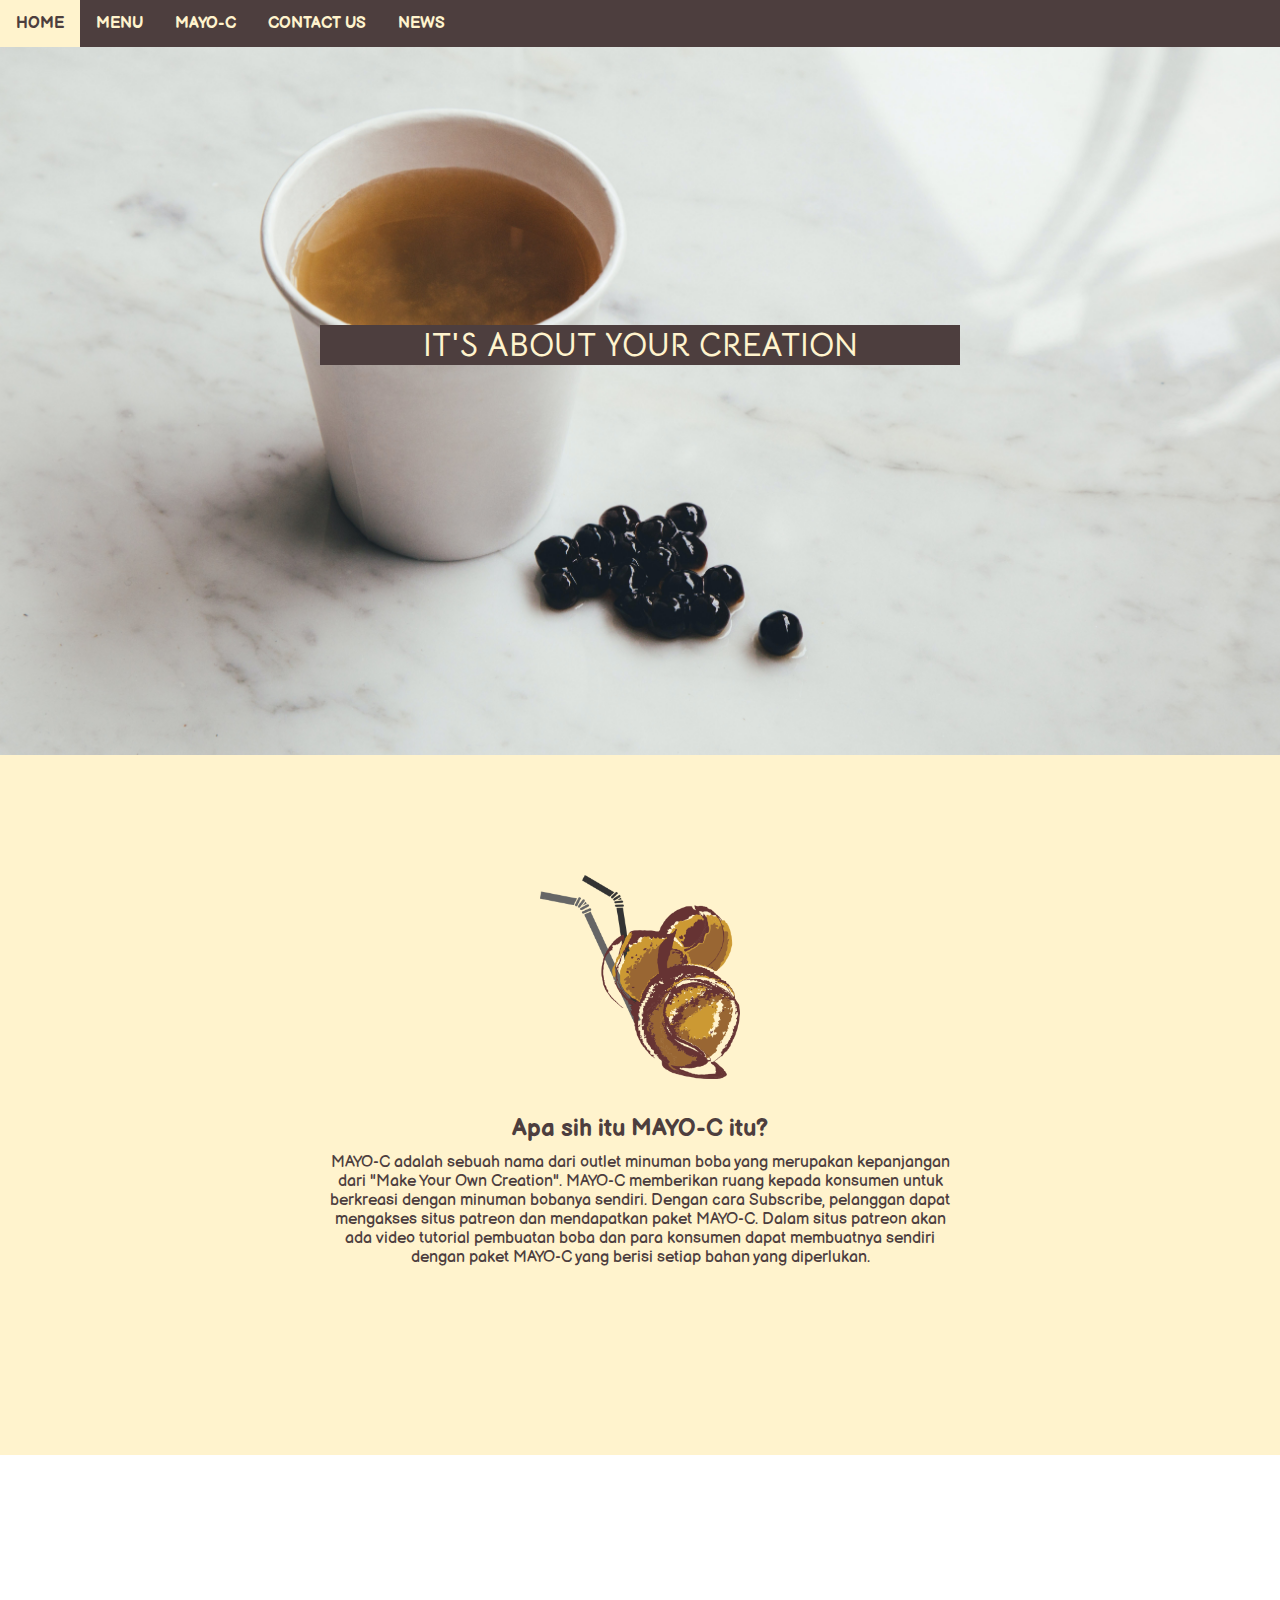
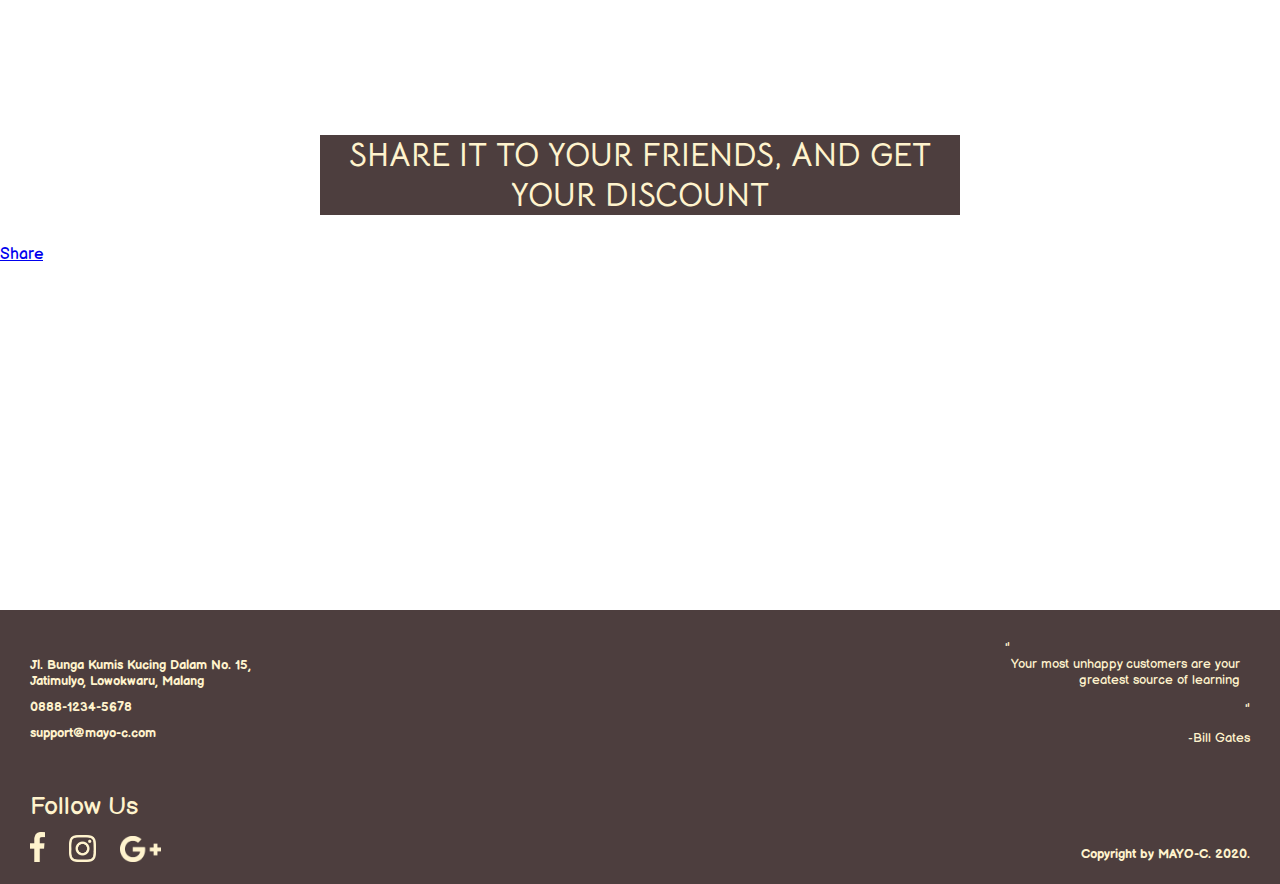
<file: index.html>
<!DOCTYPE html>
<html lang="en">

<head>
  <meta charset="UTF-8">
  <meta name="viewport" content="width=device-width, initial-scale=1" />
  <link rel="icon" href="favicon.ico">
  <link rel="stylesheet" href="./style/home.css">
  <link rel="stylesheet" href="https://cdnjs.cloudflare.com/ajax/libs/font-awesome/4.7.0/css/font-awesome.min.css">
  <title>Home</title>
</head>

<body>

  <div id="fb-root"></div>
  <script async defer crossorigin="anonymous" src="https://connect.facebook.net/en_US/sdk.js#xfbml=1&version=v7.0">
  </script>

  <header class="navigation" id="myTopnav">
    <a class="active" href="index.html">HOME</a>
    <a href="menu.html">MENU</a>
    <a href="mayo-c.html">MAYO-C</a>
    <a href="contact_us.html">CONTACT US</a>
    <a href="news.html">NEWS</a>
    <a class="icon">
      <i class="fa fa-bars"></i>
    </a>
  </header>

  <div class="top-container">
    <h1>
      IT'S ABOUT YOUR CREATION
    </h1>
  </div>

  <div class="mid-container">
    <img src="logo2.png" alt="logo">
    <h2>Apa sih itu MAYO-C itu?</h2>
    <p>
      MAYO-C adalah sebuah nama dari outlet minuman boba yang merupakan kepanjangan dari "Make Your Own Creation".
      MAYO-C memberikan ruang kepada konsumen untuk berkreasi dengan minuman bobanya sendiri.
      Dengan cara Subscribe, pelanggan dapat mengakses situs patreon dan mendapatkan paket MAYO-C.
      Dalam situs patreon akan ada video tutorial pembuatan boba dan para konsumen dapat membuatnya sendiri dengan paket
      MAYO-C yang berisi setiap bahan yang diperlukan.
    </p>
  </div>

  <div class="bottom-container">

    <div class="bottom-title">  
      <h1>
        SHARE IT TO YOUR FRIENDS, AND GET YOUR DISCOUNT
      </h1>
    </div>

    <div class="fb-share-button" data-href="https://arisyuhada.github.io/ProjectAkhirIMK/index.html"
      data-layout="button" data-size="large"><a target="_blank"
        href="https://www.facebook.com/sharer/sharer.php?u=https%3A%2F%2Farisyuhada.github.io%2FProjectAkhirIMK%2Findex.html&amp;src=sdkpreparse"
        class="fb-xfbml-parse-ignore">Share</a></div>

  </div>

  <footer class="information-container">
    <div class="left-col">

      <div class="details">
        <h5 id="alamat">Jl. Bunga Kumis Kucing Dalam No. 15, Jatimulyo, Lowokwaru, Malang</h5>
        <h5 id="telp">0888-1234-5678</h5>
        <h5 id="email">support@mayo-c.com</h5>
      </div>

      <div class="socmed">
        <div id="follow">Follow Us</div>
        <a href="#facebook"><img id="facebook-img" src="Facebook.png" alt="Facebook"></a>
        <a href="#instagram"><img id="instagram-img" src="Instagram.png" alt="Instagram"></a>
        <a href="#gmail"><img id="gmail-img" src="Gmail.png" alt="Gmail"></a>
      </div>

    </div>
    <div class="right-col">

      <div id="quotes">
        <p id="top-dq">"</p>
        <p id="fill">Your most unhappy customers are your greatest source of learning</p>
        <p id="bot-dq">"</p>
        <p id="person">-Bill Gates</p>
      </div>

      <h5 id="copyright">Copyright by MAYO-C. 2020.</h5>

    </div>
  </footer>

  <h5 id="copyright-media">Copyright by MAYO-C. 2020.</h5>

  <script src="./javascript/home.js"></script>
  <script async src="https://static.addtoany.com/menu/page.js"></script>

</body>


</html>
</file>
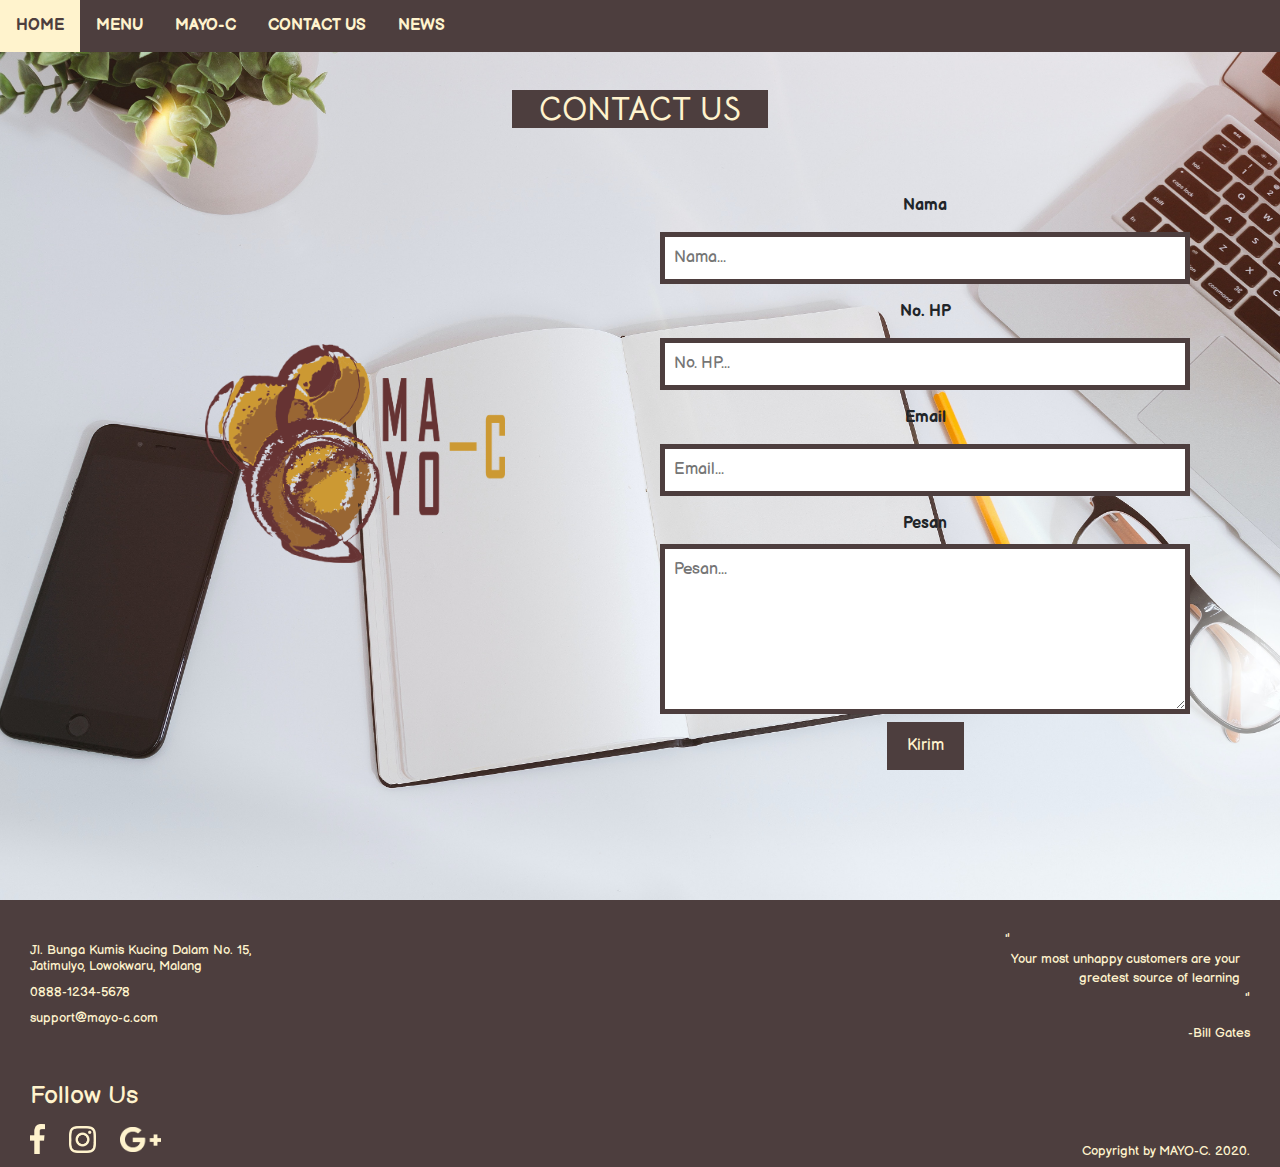
<file: contact_us.html>
<!DOCTYPE html>
<html lang="en">

<head>
    <meta charset="UTF-8">
    <meta name="viewport" content="width=device-width, initial-scale=1.0">
    <link rel="icon" href="favicon.ico">
    <link rel="stylesheet" href="./style/contact_us.css">
    <link rel="stylesheet" href="./style/bootstrap.min.css">
    <link rel="stylesheet" href="https://cdnjs.cloudflare.com/ajax/libs/font-awesome/4.7.0/css/font-awesome.min.css">
    <title>Contact Us</title>
</head>

<body>

    <header class="navigation" id="myTopnav">
        <a href="index.html">HOME</a>
        <a href="menu.html">MENU</a>
        <a href="mayo-c.html">MAYO-C</a>
        <a class="active" href="contact_us.html">CONTACT US</a>
        <a href="news.html">NEWS</a>
        <a class="icon">
            <i class="fa fa-bars"></i>
        </a>
    </header>

    <div class="top-container">

        <h2 id="title-contact-us">CONTACT US</h2>

        <div class="container">
            <div class="row">
                <div class="column">
                    <img src="logo.png" alt="logo">
                </div>
                <div class="column">
                    <form action="/action_page.php">
                        <label for="Name">Nama</label>
                        <input type="text" id="name" name="Name" placeholder="Nama...">
                        <label for="Phone-Number">No. HP</label>
                        <input type="text" id="lname" name="phone-number" placeholder="No. HP...">
                        <label for="Email">Email</label>
                        <input type="text" id="lname" name="email" placeholder="Email...">
                        <label for="Subject">Pesan</label>
                        <textarea id="subject" name="Subject" placeholder="Pesan..." style="height:170px"></textarea>
                        <input type="submit" value="Kirim">
                    </form>
                </div>
            </div>
        </div>

    </div>

    <footer class="information-container">
        <div class="left-col">

            <div class="details">
                <h5 id="alamat">Jl. Bunga Kumis Kucing Dalam No. 15, Jatimulyo, Lowokwaru, Malang</h5>
                <h5 id="telp">0888-1234-5678</h5>
                <h5 id="email">support@mayo-c.com</h5>
            </div>

            <div class="socmed">
                <div id="follow">Follow Us</div>
                <a href="#facebook"><img id="facebook-img" src="Facebook.png" alt="Facebook"></a>
                <a href="#instagram"><img id="instagram-img" src="Instagram.png" alt="Instagram"></a>
                <a href="#gmail"><img id="gmail-img" src="Gmail.png" alt="Gmail"></a>
            </div>

        </div>
        <div class="right-col">

            <div id="quotes">
                <p id="top-dq">"</p>
                <p id="fill">Your most unhappy customers are your greatest source of learning</p>
                <p id="bot-dq">"</p>
                <p id="person">-Bill Gates</p>
            </div>

            <h5 id="copyright">Copyright by MAYO-C. 2020.</h5>

        </div>
    </footer>

    <h5 id="copyright-media">Copyright by MAYO-C. 2020.</h5>

    <script src="https://code.jquery.com/jquery-3.5.1.slim.min.js"
        integrity="sha384-DfXdz2htPH0lsSSs5nCTpuj/zy4C+OGpamoFVy38MVBnE+IbbVYUew+OrCXaRkfj" crossorigin="anonymous">
    </script>
    <script src="https://cdn.jsdelivr.net/npm/popper.js@1.16.0/dist/umd/popper.min.js"
        integrity="sha384-Q6E9RHvbIyZFJoft+2mJbHaEWldlvI9IOYy5n3zV9zzTtmI3UksdQRVvoxMfooAo" crossorigin="anonymous">
    </script>
    <script src="./javascript/bootstrap.min.js"></script>
    <script src="./javascript/contact_us.js"></script>

</body>

</html>
</file>
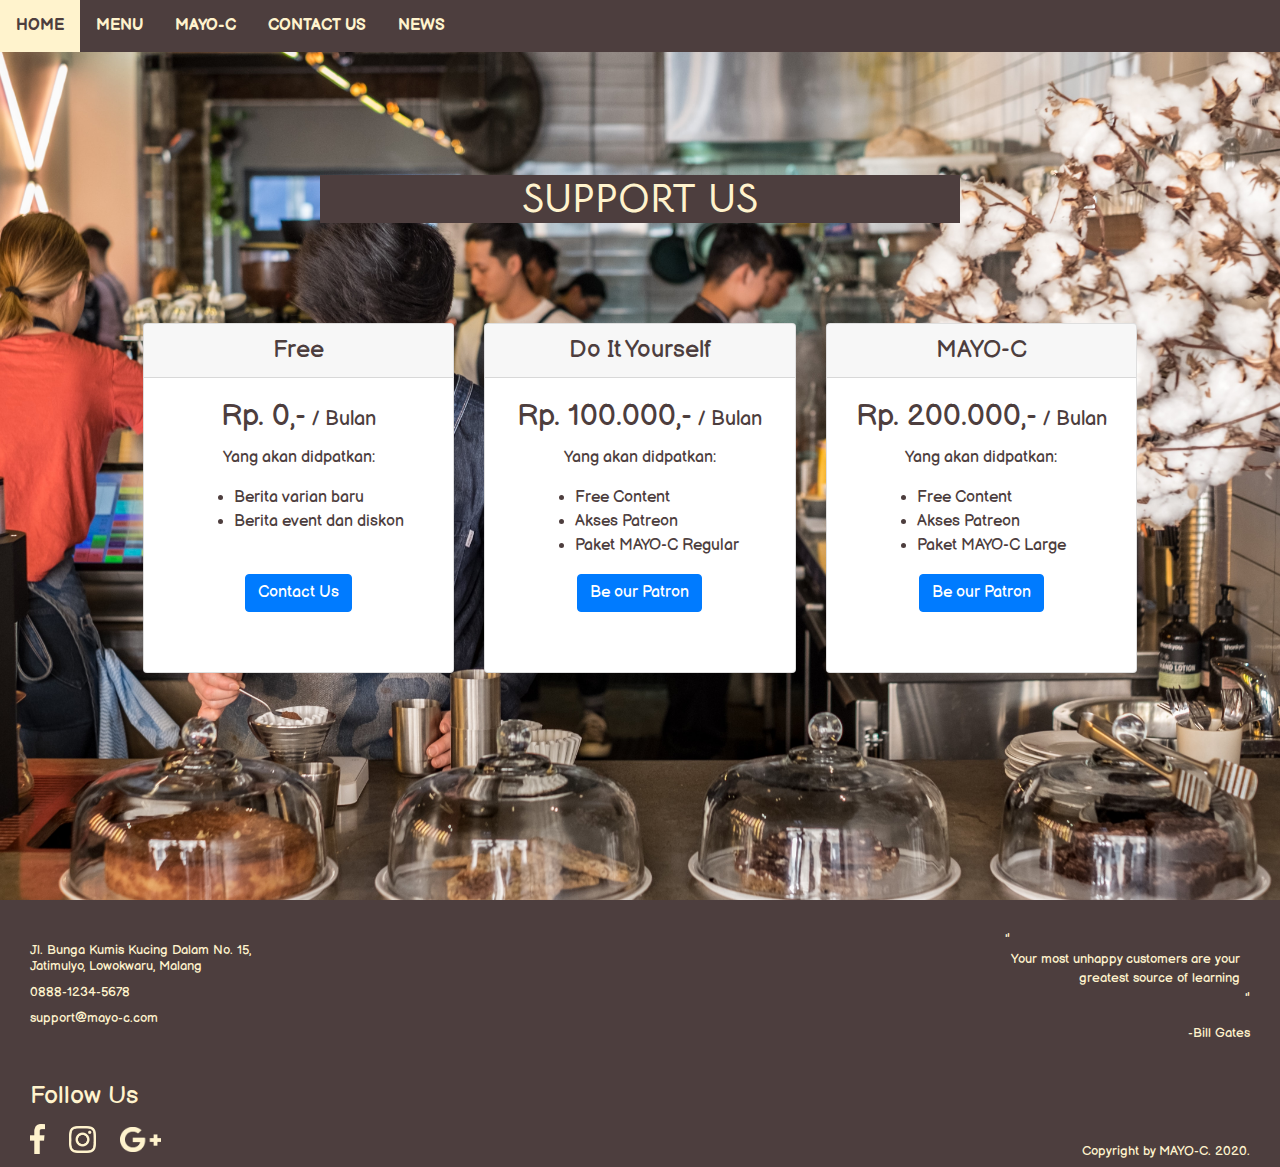
<file: mayo-c.html>
<!DOCTYPE html>
<html lang="en">

<head>
    <meta charset="UTF-8">
    <meta name="viewport" content="width=device-width, initial-scale=1.0">
    <link rel="icon" href="favicon.ico">
    <link rel="stylesheet" href="./style/mayo-c.css">
    <link rel="stylesheet" href="./style/bootstrap.min.css">
    <link rel="stylesheet" href="https://cdnjs.cloudflare.com/ajax/libs/font-awesome/4.7.0/css/font-awesome.min.css">
    <title>News</title>
</head>

<body>

    <header class="navigation" id="myTopnav">
        <a href="index.html">HOME</a>
        <a href="menu.html">MENU</a>
        <a class="active" href="mayo-c.html">MAYO-C</a>
        <a href="contact_us.html">CONTACT US</a>
        <a href="news.html">NEWS</a>
        <a class="icon">
            <i class="fa fa-bars"></i>
        </a>
    </header>


    <div class="top-container">

        <h1 id="subs-title">
            SUPPORT US
        </h1>

        <div class="row" style="width: 80%; margin: 0 auto;">
            <div class="col-sm-4">
                <div class="card">
                    <h4 class="card-header">Free</h4>
                    <div class="card-body">
                        <h5 class="card-title"><span style="font-size: 30px;">Rp. 0,-</span> / Bulan</h5>
                        <p class="card-text">Yang akan didpatkan:</p>
                        <ul id="subs-get">
                            <li>Berita varian baru</li>
                            <li style="margin-bottom: 24px;">Berita event dan diskon</li>
                        </ul>
                        <a href="contact_us.html" class="btn btn-primary">Contact Us</a>
                    </div>
                </div>
            </div>
            <div class="col-sm-4">
                <div class="card">
                    <h4 class="card-header">Do It Yourself</h4>
                    <div class="card-body">
                        <h5 class="card-title"><span style="font-size: 30px;">Rp. 100.000,-</span> / Bulan</h5>
                        <p class="card-text">Yang akan didpatkan:</p>
                        <ul id="subs-get">
                            <li>Free Content</li>
                            <li>Akses Patreon</li>
                            <li>Paket MAYO-C Regular</li>
                        </ul>
                        <a href="#Patreon_site" class="btn btn-primary">Be our Patron</a>
                    </div>
                </div>
            </div>
            <div class="col-sm-4">
                <div class="card">
                    <h4 class="card-header">MAYO-C</h4>
                    <div class="card-body">
                        <h5 class="card-title"><span style="font-size: 30px;">Rp. 200.000,-</span> / Bulan</h5>
                        <p class="card-text">Yang akan didpatkan:</p>
                        <ul id="subs-get">
                            <li>Free Content</li>
                            <li>Akses Patreon</li>
                            <li>Paket MAYO-C Large</li>
                        </ul>
                        <a href="#Patreon_site" class="btn btn-primary">Be our Patron</a>
                    </div>
                </div>
            </div>
        </div>

    </div>

    <footer class="information-container">
        <div class="left-col">

            <div class="details">
                <h5 id="alamat">Jl. Bunga Kumis Kucing Dalam No. 15, Jatimulyo, Lowokwaru, Malang</h5>
                <h5 id="telp">0888-1234-5678</h5>
                <h5 id="email">support@mayo-c.com</h5>
            </div>

            <div class="socmed">
                <div id="follow">Follow Us</div>
                <a href="#facebook"><img id="facebook-img" src="Facebook.png" alt="Facebook"></a>
                <a href="#instagram"><img id="instagram-img" src="Instagram.png" alt="Instagram"></a>
                <a href="#gmail"><img id="gmail-img" src="Gmail.png" alt="Gmail"></a>
            </div>

        </div>
        <div class="right-col">

            <div id="quotes">
                <p id="top-dq">"</p>
                <p id="fill">Your most unhappy customers are your greatest source of learning</p>
                <p id="bot-dq">"</p>
                <p id="person">-Bill Gates</p>
            </div>

            <h5 id="copyright">Copyright by MAYO-C. 2020.</h5>

        </div>
    </footer>

    <h5 id="copyright-media">Copyright by MAYO-C. 2020.</h5>

    <script src="https://code.jquery.com/jquery-3.5.1.slim.min.js"
        integrity="sha384-DfXdz2htPH0lsSSs5nCTpuj/zy4C+OGpamoFVy38MVBnE+IbbVYUew+OrCXaRkfj" crossorigin="anonymous">
    </script>
    <script src="https://cdn.jsdelivr.net/npm/popper.js@1.16.0/dist/umd/popper.min.js"
        integrity="sha384-Q6E9RHvbIyZFJoft+2mJbHaEWldlvI9IOYy5n3zV9zzTtmI3UksdQRVvoxMfooAo" crossorigin="anonymous">
    </script>
    <script src="./javascript/bootstrap.min.js"></script>
    <script src="./javascript/mayo-c.js"></script>

</body>

</html>
</file>
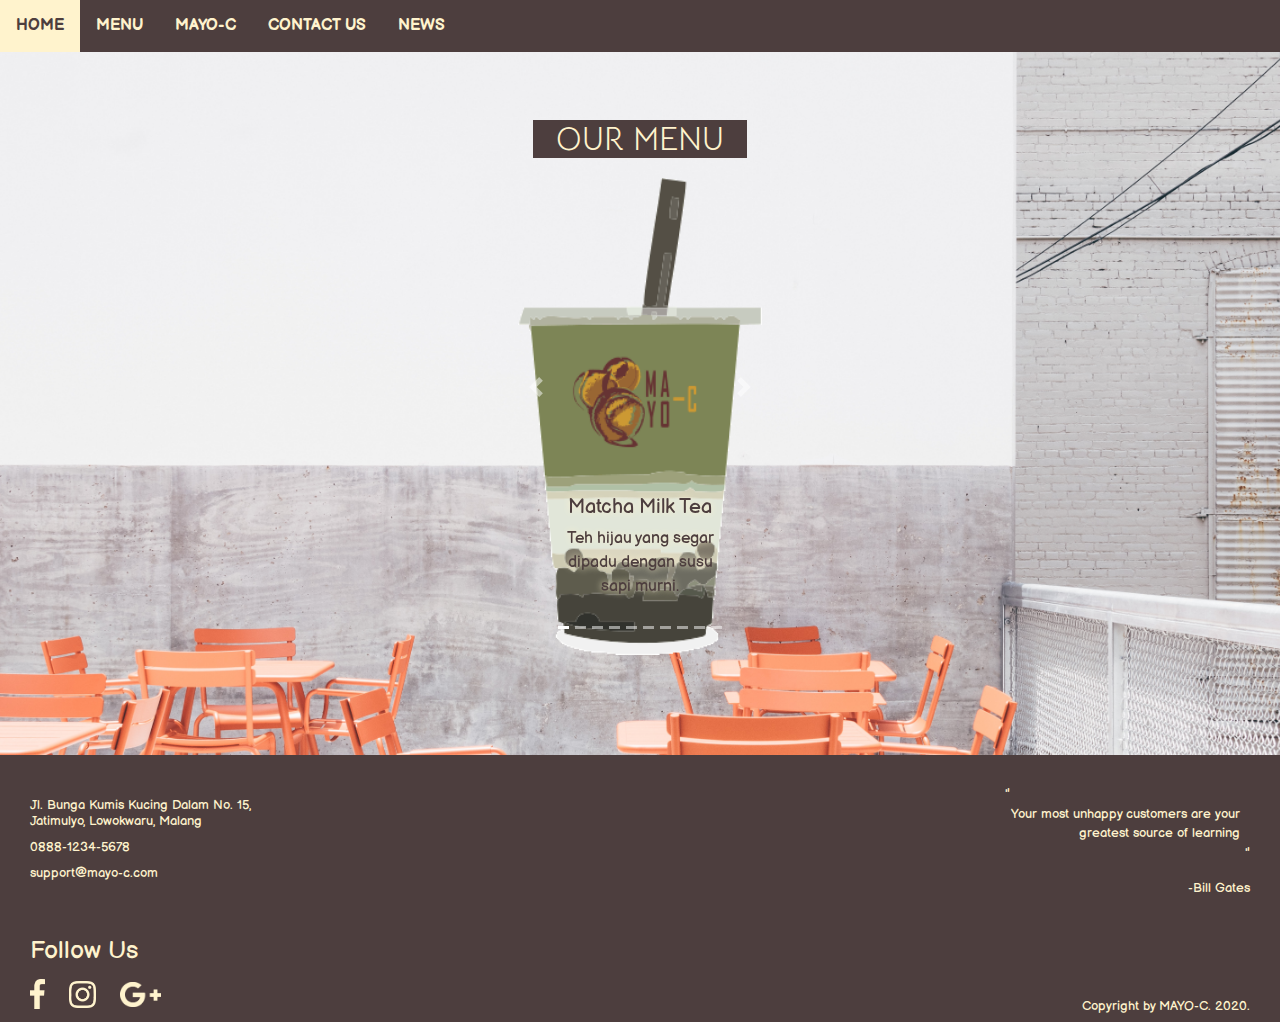
<file: menu.html>
<!DOCTYPE html>
<html lang="en">

<head>
  <meta charset="UTF-8">
  <meta name="viewport" content="width=device-width, initial-scale=1.0">
  <link rel="icon" href="favicon.ico">
  <link rel="stylesheet" href="./style/menu.css">
  <link rel="stylesheet" href="./style/bootstrap.min.css">
  <link rel="stylesheet" href="https://cdnjs.cloudflare.com/ajax/libs/font-awesome/4.7.0/css/font-awesome.min.css">
  <title>Menu</title>
</head>

<body>

  <header class="navigation" id="myTopnav">
    <a href="index.html">HOME</a>
    <a class="active" href="menu.html">MENU</a>
    <a href="mayo-c.html">MAYO-C</a>
    <a href="contact_us.html">CONTACT US</a>
    <a href="news.html">NEWS</a>
    <a class="icon">
      <i class="fa fa-bars"></i>
    </a>
  </header>

  <div class="top-container">

    <section>
      <div class="container">
        <div id="carouselExampleCaptions" class="carousel slide" data-ride="carousel">
          <div class="col-lg-12 text-center">
            <h2 id="our_menu" class="section-heading">OUR MENU</h2>
          </div>
          <ol class="carousel-indicators">
            <li data-target="#carouselExampleCaptions" data-slide-to="0" class="active"></li>
            <li data-target="#carouselExampleCaptions" data-slide-to="1"></li>
            <li data-target="#carouselExampleCaptions" data-slide-to="2"></li>
            <li data-target="#carouselExampleCaptions" data-slide-to="3"></li>
            <li data-target="#carouselExampleCaptions" data-slide-to="4"></li>
            <li data-target="#carouselExampleCaptions" data-slide-to="5"></li>
            <li data-target="#carouselExampleCaptions" data-slide-to="6"></li>
            <li data-target="#carouselExampleCaptions" data-slide-to="7"></li>
            <li data-target="#carouselExampleCaptions" data-slide-to="8"></li>
            <li data-target="#carouselExampleCaptions" data-slide-to="9"></li>
          </ol>
          <div class="carousel-inner">
            <div class="carousel-item active">
              <img src="menu/Menu-1.png" class="d-block w-100" alt="...">
              <div class="carousel-caption d-none d-md-block">
                <h5>Matcha Milk Tea</h5>
                <p>Teh hijau yang segar dipadu dengan susu sapi murni.</p>
              </div>
            </div>
            <div class="carousel-item">
              <img src="menu/Menu-2.png" class="d-block w-100" alt="...">
              <div class="carousel-caption d-none d-md-block">
                <h5>Caramel Apple</h5>
                <p>Rasa apel hijau dengan gula karamel.</p>
              </div>
            </div>
            <div class="carousel-item">
              <img src="menu/Menu-3.png" class="d-block w-100" alt="...">
              <div class="carousel-caption d-none d-md-block">
                <h5>Dark Strawberry</h5>
                <p>Rasa stroberi dipadu dengan rasa dark chocolate.</p>
              </div>
            </div>
            <div class="carousel-item">
              <img src="menu/Menu-4.png" class="d-block w-100" alt="...">
              <div class="carousel-caption d-none d-md-block">
                <h5>Peanut Butter and Jelly</h5>
                <p>Rasa selai kacang dipadu dengan selai berry.</p>
              </div>
            </div>
            <div class="carousel-item">
              <img src="menu/Menu-5.png" class="d-block w-100" alt="...">
              <div class="carousel-caption d-none d-md-block">
                <h5>Golden Citrus</h5>
                <p>Perpaduan antara jeruk bali dan jeruk nipis, dipadu dengan vanilla.</p>
              </div>
            </div>
            <div class="carousel-item">
              <img src="menu/Menu-6.png" class="d-block w-100" alt="...">
              <div class="carousel-caption d-none d-md-block">
                <h5>Roasted Milk Tea</h5>
                <p>Teh susu panggang dengan cita rasa yang unik.</p>
              </div>
            </div>
            <div class="carousel-item">
              <img src="menu/Menu-7.png" class="d-block w-100" alt="...">
              <div class="carousel-caption d-none d-md-block">
                <h5>Mint Choco</h5>
                <p>Rasa coklat yang kental dipadu dengan dinginnya mint.</p>
              </div>
            </div>
            <div class="carousel-item">
              <img src="menu/Menu-8.png" class="d-block w-100" alt="...">
              <div class="carousel-caption d-none d-md-block">
                <h5>Mint Lime</h5>
                <p>Kesegaran jeruk nipis dipadu dengan dinginnya mint.</p>
              </div>
            </div>
            <div class="carousel-item">
              <img src="menu/Menu-9.png" class="d-block w-100" alt="...">
              <div class="carousel-caption d-none d-md-block">
                <h5>Energizer</h5>
                <p>Manis nya mangga, bercampur dengan segarnya timun, dan hangatnya jahe.</p>
              </div>
            </div>
            <div class="carousel-item">
              <img src="menu/Menu-10.png" class="d-block w-100" alt="...">
              <div class="carousel-caption d-none d-md-block">
                <h5>Blue Sky</h5>
                <p>Rasa blueberry dipadu dengan dinginnya mint.</p>
              </div>
            </div>
          </div>
          <a class="carousel-control-prev" href="#carouselExampleCaptions" role="button" data-slide="prev">
            <span class="carousel-control-prev-icon" aria-hidden="true"></span>
            <span class="sr-only">Previous</span>
          </a>
          <a class="carousel-control-next" href="#carouselExampleCaptions" role="button" data-slide="next">
            <span class="carousel-control-next-icon" aria-hidden="true"></span>
            <span class="sr-only">Next</span>
          </a>
        </div>
      </div>
    </section>

  </div>

  <footer class="information-container">
    <div class="left-col">

      <div class="details">
        <h5 id="alamat">Jl. Bunga Kumis Kucing Dalam No. 15, Jatimulyo, Lowokwaru, Malang</h5>
        <h5 id="telp">0888-1234-5678</h5>
        <h5 id="email">support@mayo-c.com</h5>
      </div>

      <div class="socmed">
        <div id="follow">Follow Us</div>
        <a href="#facebook"><img id="facebook-img" src="Facebook.png" alt="Facebook"></a>
        <a href="#instagram"><img id="instagram-img" src="Instagram.png" alt="Instagram"></a>
        <a href="#gmail"><img id="gmail-img" src="Gmail.png" alt="Gmail"></a>
      </div>

    </div>
    <div class="right-col">

      <div id="quotes">
        <p id="top-dq">"</p>
        <p id="fill">Your most unhappy customers are your greatest source of learning</p>
        <p id="bot-dq">"</p>
        <p id="person">-Bill Gates</p>
      </div>

      <h5 id="copyright">Copyright by MAYO-C. 2020.</h5>

    </div>
  </footer>

  <h5 id="copyright-media">Copyright by MAYO-C. 2020.</h5>

  <script src="https://code.jquery.com/jquery-3.5.1.slim.min.js"
    integrity="sha384-DfXdz2htPH0lsSSs5nCTpuj/zy4C+OGpamoFVy38MVBnE+IbbVYUew+OrCXaRkfj" crossorigin="anonymous">
  </script>
  <script src="https://cdn.jsdelivr.net/npm/popper.js@1.16.0/dist/umd/popper.min.js"
    integrity="sha384-Q6E9RHvbIyZFJoft+2mJbHaEWldlvI9IOYy5n3zV9zzTtmI3UksdQRVvoxMfooAo" crossorigin="anonymous">
  </script>
  <script src="./javascript/bootstrap.min.js"></script>
  <script src="./javascript/menu.js"></script>

</body>

</html>
</file>
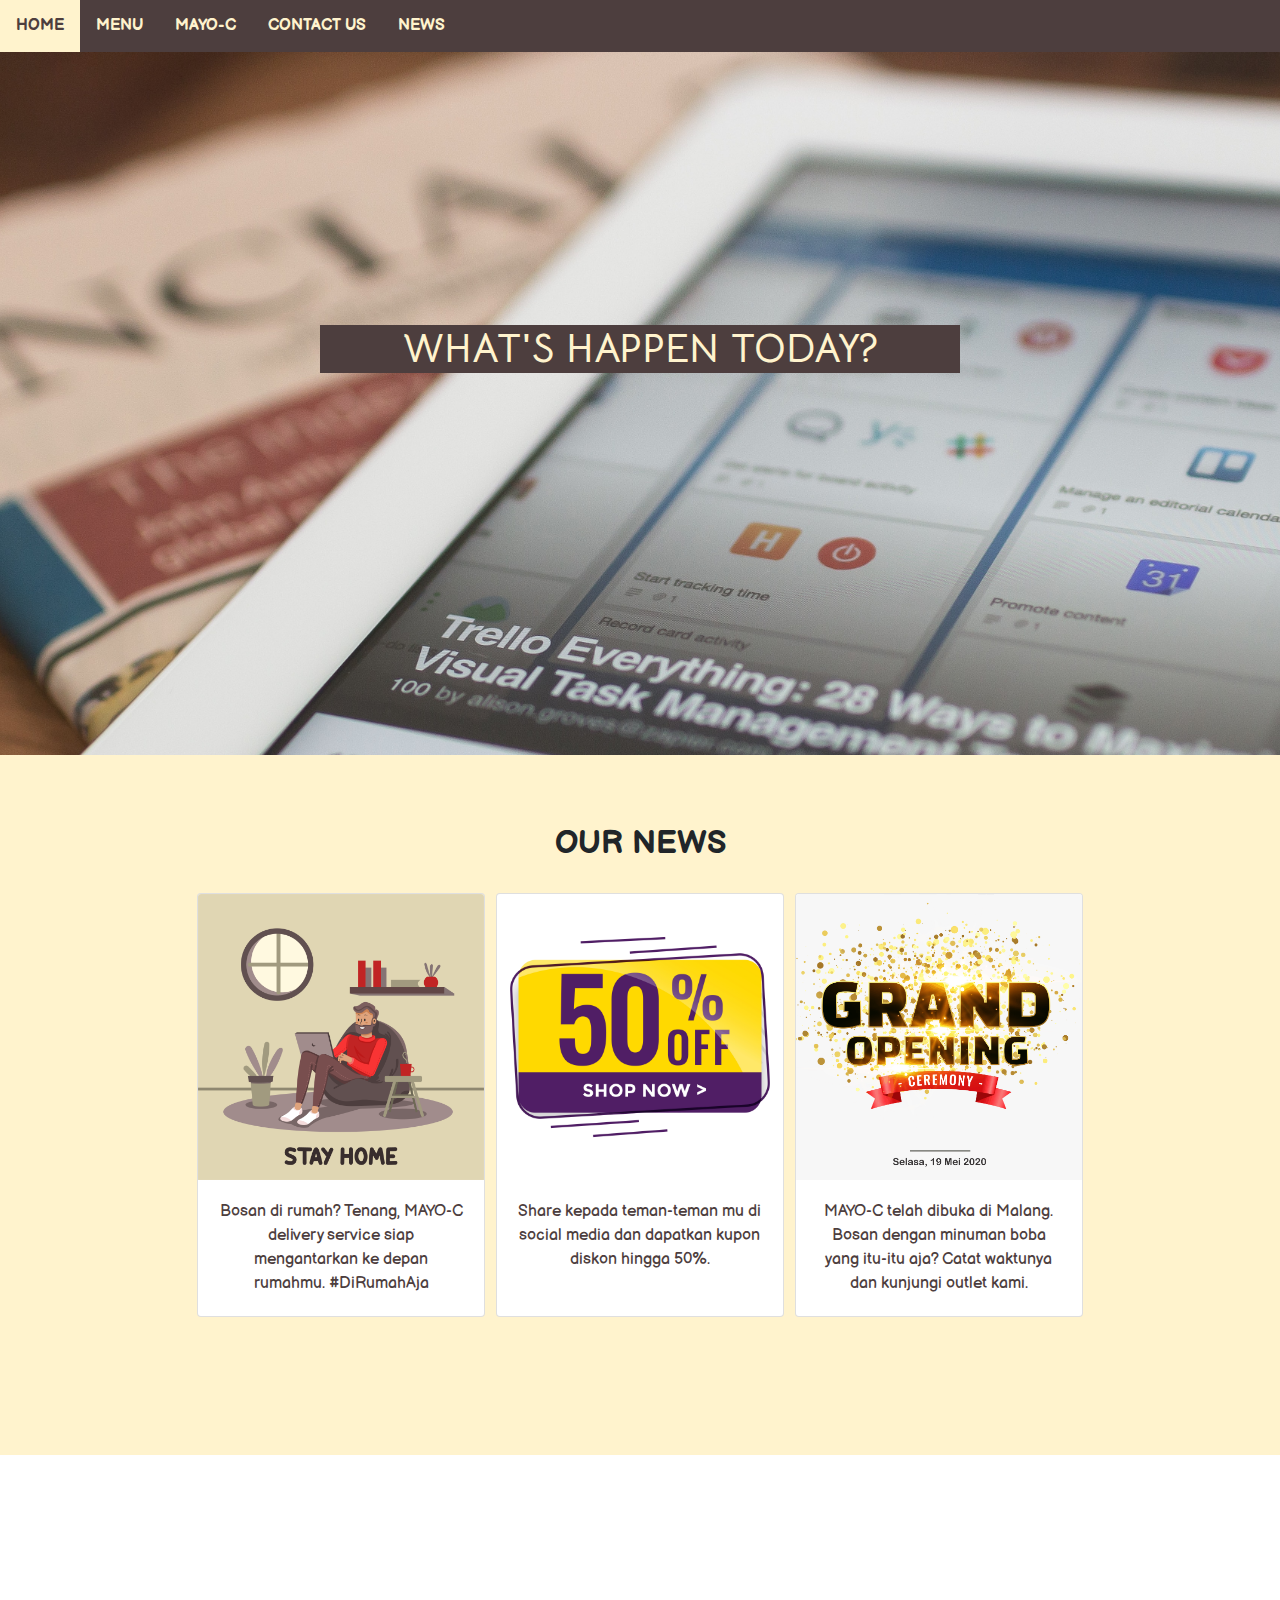
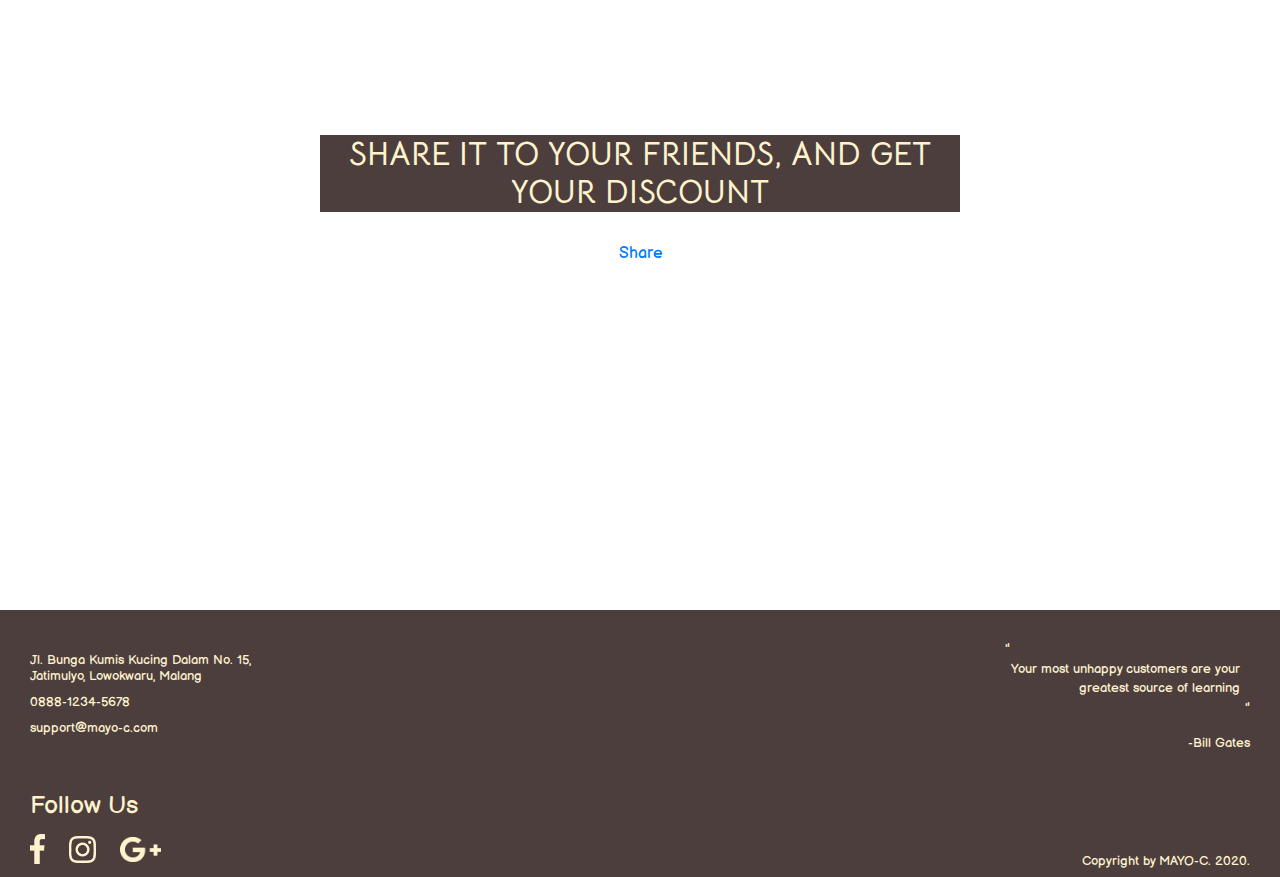
<file: news.html>
<!DOCTYPE html>
<html lang="en">

<head>
    <meta charset="UTF-8">
    <meta name="viewport" content="width=device-width, initial-scale=1.0">
    <link rel="icon" href="favicon.ico">
    <link rel="stylesheet" href="./style/news.css">
    <link rel="stylesheet" href="./style/bootstrap.min.css">
    <link rel="stylesheet" href="https://cdnjs.cloudflare.com/ajax/libs/font-awesome/4.7.0/css/font-awesome.min.css">
    <title>News</title>
</head>

<body>

    <div id="fb-root"></div>
    <script async defer crossorigin="anonymous" src="https://connect.facebook.net/en_US/sdk.js#xfbml=1&version=v7.0">
    </script>

    <header class="navigation" id="myTopnav">
        <a href="index.html">HOME</a>
        <a href="menu.html">MENU</a>
        <a href="mayo-c.html">MAYO-C</a>
        <a href="contact_us.html">CONTACT US</a>
        <a class="active" href="news.html">NEWS</a>
        <a class="icon">
            <i class="fa fa-bars"></i>
        </a>
    </header>

    <div class="top-container">
        <h1>
            WHAT'S HAPPEN TODAY?
        </h1>
    </div>

    <div class="mid-container">

        <div id="title-news">
            <h2>OUR NEWS</h2>
        </div>

        <div class="news-section">
            <div class="card">
                <img src="news3.png" class="card-img-top" alt="...">
                <div class="card-body">
                    <p class="card-text">Bosan di rumah? Tenang, MAYO-C delivery service siap mengantarkan ke depan
                        rumahmu. #DiRumahAja</p>
                </div>
            </div>
            <div class="card">
                <img src="news2.png" class="card-img-top" alt="...">
                <div class="card-body">
                    <p class="card-text">Share kepada teman-teman mu di social media dan dapatkan kupon diskon hingga
                        50%.</p>
                </div>
            </div>
            <div class="card">
                <img src="news1.png" class="card-img-top" alt="...">
                <div class="card-body">
                    <p class="card-text">MAYO-C telah dibuka di Malang. Bosan dengan minuman boba yang itu-itu aja?
                        Catat waktunya dan kunjungi outlet kami.</p>
                </div>
            </div>
        </div>

    </div>

    <div class="bottom-container">

        <h2>
            SHARE IT TO YOUR FRIENDS, AND GET YOUR DISCOUNT
        </h2>

        <div class="fb-share-button" id="share-fb" data-href="https://arisyuhada.github.io/ProjectAkhirIMK/index.html"
            data-layout="button" data-size="large"><a target="_blank"
                href="https://www.facebook.com/sharer/sharer.php?u=https%3A%2F%2Farisyuhada.github.io%2FProjectAkhirIMK%2Findex.html&amp;src=sdkpreparse"
                class="fb-xfbml-parse-ignore">Share</a></div>

    </div>

    <footer class="information-container">
        <div class="left-col">

            <div class="details">
                <h5 id="alamat">Jl. Bunga Kumis Kucing Dalam No. 15, Jatimulyo, Lowokwaru, Malang</h5>
                <h5 id="telp">0888-1234-5678</h5>
                <h5 id="email">support@mayo-c.com</h5>
            </div>

            <div class="socmed">
                <div id="follow">Follow Us</div>
                <a href="#facebook"><img id="facebook-img" src="Facebook.png" alt="Facebook"></a>
                <a href="#instagram"><img id="instagram-img" src="Instagram.png" alt="Instagram"></a>
                <a href="#gmail"><img id="gmail-img" src="Gmail.png" alt="Gmail"></a>
            </div>

        </div>
        <div class="right-col">

            <div id="quotes">
                <p id="top-dq">"</p>
                <p id="fill">Your most unhappy customers are your greatest source of learning</p>
                <p id="bot-dq">"</p>
                <p id="person">-Bill Gates</p>
            </div>

            <h5 id="copyright">Copyright by MAYO-C. 2020.</h5>

        </div>
    </footer>

    <h5 id="copyright-media">Copyright by MAYO-C. 2020.</h5>

    <script src="https://code.jquery.com/jquery-3.5.1.slim.min.js"
        integrity="sha384-DfXdz2htPH0lsSSs5nCTpuj/zy4C+OGpamoFVy38MVBnE+IbbVYUew+OrCXaRkfj" crossorigin="anonymous">
    </script>
    <script src="https://cdn.jsdelivr.net/npm/popper.js@1.16.0/dist/umd/popper.min.js"
        integrity="sha384-Q6E9RHvbIyZFJoft+2mJbHaEWldlvI9IOYy5n3zV9zzTtmI3UksdQRVvoxMfooAo" crossorigin="anonymous">
    </script>
    <script src="./javascript/bootstrap.min.js"></script>
    <script src="./javascript/news.js"></script>

</body>

</html>
</file>
<file: style/home.css>
@import url('https://fonts.googleapis.com/css2?family=Balsamiq+Sans:wght@400;700&family=Bellota+Text:wght@300&display=swap');

body {
  font-family: 'Balsamiq Sans', cursive;
  margin: 0;
}

.navigation {
  z-index: 1000;
  position: fixed;
  width: 100%;
  font-size: 2;
  list-style-type: none;
  margin: 0;
  overflow: hidden;
  background-color: #4d3e3e;
}

.navigation a {
  font-weight: 700;
  float: left;
  display: block;
  color: #fff3cd;
  text-align: center;
  padding: 14px 16px;
  text-decoration: none;
}

.navigation a:hover {
  text-decoration: none;
  color: #4d3e3e;
  background-color: #fff3cd;
}

.navigation .icon {
  color: #fff3cd;
  display: none;
}

@media screen and (max-width: 600px) {
  .navigation a:not(:first-child) {
    display: none;
  }

  .navigation a.icon {
    float: right;
    display: block;
  }
}

@media screen and (max-width: 600px) {
  .navigation.responsive {
    position: relative;
  }

  .navigation.responsive .icon {
    position: absolute;
    right: 0;
    top: 0;
  }

  .navigation.responsive a {
    float: none;
    display: block;
    text-align: left;
  }
}

.top-container {
  background-image: url("pict1.jpg");
  min-height: 500px;
  height: 755px;
  background-attachment: fixed;
  background-position: center;
  background-repeat: no-repeat;
  background-size: cover;
  text-align: center;
  margin: 0;
}

.top-container h1 {
  display: inline-block;
  font-family: 'Bellota Text', cursive;
  color: #fff3cd;
  background-color: #4d3e3e;
  width: 50%;
  margin: 325px auto;
}

@media screen and (max-width: 600px) {
  .top-container h1 {
    font-size: 25px;
  }
}

.mid-container {
  text-align: center;
  background-color: #fff3cd;
  height: 700px;
}

.mid-container img {
  margin: 120px auto 30px auto;
  width: 200px;
}

.mid-container h2 {
  color: #4d3e3e;
  margin: 0;
  font-weight: 700;
}

.mid-container p {
  color: #4d3e3e;
  width: 50%;
  margin: 10px auto 0 auto;
}

@media screen and (max-width: 600px) {
  .mid-container img {
    margin-top: 185px0px;
    width: 125px;
  }

  .mid-container h1 {
    font-size: 17px;
  }

  .mid-container p {
    font-size: 12px;
    width: 70%;
  }
}

.bottom-container {
  text-align: center;
  background-image: url("pict4.jpg");
  min-height: 500px;
  height: 755px;
  background-attachment: fixed;
  background-position: center;
  background-repeat: no-repeat;
  background-size: cover;
}

.bottom-container h1 {
  display: inline-block;
  font-family: 'Bellota Text', cursive;
  color: #fff3cd;
  background-color: #4d3e3e;
  width: 50%;
  margin: 280px auto 30px auto;
}

.fb-share-button  {
  display: flex;
  margin: 0px auto;
}

@media screen and (max-width: 600px) {
  .bottom-container h1 {
    width: 80%;
    font-size: 25px;
  }
}

.information-container {
  color: #fff3cd;
  background-color: #4d3e3e;
  margin: auto;
  padding: auto 30px;
  display: flex;
  justify-content: space-between;
  align-items: center;
  flex-wrap: wrap-reverse;
}

.details {
  margin: 30px auto 30px 30px;
}

#alamat {
  width: 60%;
  margin: 10px 0;
}

#telp {
  margin: 10px 0;
}

#email {
  margin: 10px 0;
}

#follow {
  margin-top: 50px;
  margin-left: 30px;
  font-size: 25px;
}

#facebook-img {
  margin: 10px 10px 0px 30px !important;
  width: 15px !important;
}

#instagram-img {
  margin: 10px 10px 0px 10px !important;
  width: 27px !important;
}

#gmail-img {
  margin: 10px 10px 0px 10px !important;
  width: 41px !important;
}

#quotes {
  text-align: right;
  margin-top: 30px;
  margin-right: 30px;
  font-size: 13px;
}

#copyright {
  margin-top: 100px;
  margin-right: 30px;
  text-align: right;
}

#top-dq {
  margin-right: 240px;
  margin-top: 30px;
  margin-bottom: 0;
}

#fill {
  margin-right: 10px;
  margin-top: 0;
  margin-bottom: 0;
  width: 250px;
}

#bottom-qd {
  margin-top: 0;
  margin-bottom: 20px;
}

#filling {
  margin: 0 auto 0 auto;
}

#copyright-media {
  display: none;
}

@media screen and (max-width: 750px) {
  .information-container {
    margin-top: 0;
    max-width: 750px;
    height: 480px;
  }
  
  .right-col {
    width: 100%;
    margin-bottom: 0;
  }
  
  .left-col {
    margin-top: 0;
    margin-bottom: 0;
    width: 100%;
    text-align: center;
  }

  .details {
    margin: 30px auto 30px 0;
  }
  
  #alamat {
    width: 100%;
    margin: 10px 0;
  }
  
  #telp {
    margin: 10px 0;
  }
  
  #email {
    margin: 10px 0;
  }
  
  #follow {
    margin-top: 50px;
    margin-left: 0;
    font-size: 25px;
  }
  
  #facebook-img {
    margin: 10px 10px 0px 20px !important;
    width: 15px !important;
  }
  
  #instagram-img {
    margin: 10px 10px 0px 10px !important;
    width: 27px !important;
  }
  
  #gmail-img {
    margin: 10px 10px 0px 10px !important;
    width: 41px !important;
  }
  
  #quotes {
    float: right;
    text-align: right;
    margin-top: 30px;
    margin-right: 30px;
    font-size: 13px;
  }
  
  #copyright {
    display: none;
  }
  
  #top-dq {
    margin-right: 240px;
    margin-top: 30px;
    margin-bottom: 0;
  }
  
  #fill {
    margin-right: 10px;
    margin-top: 0;
    margin-bottom: 0;
    width: 250px;
  }
  
  #bottom-qd {
    margin-top: 0;
    margin-bottom: 20px;
  }
  
  #filling {
    margin: 0 auto 0 auto;
  }

  #copyright-media {
    background-color: #4d3e3e;
    color: #fff3cd;
    text-align: center;
    width: 100%;
    margin: 0 auto;
    display: block;
    padding-top: 30px;
    padding-bottom: 10px;

  }

}
</file>
<file: style/contact_us.css>
@import url('https://fonts.googleapis.com/css2?family=Balsamiq+Sans:wght@400;700&family=Bellota+Text:wght@300&display=swap');

body {
    font-family: 'Balsamiq Sans', cursive !important;
    margin: 0 !important;
}

.navigation {
    z-index: 1000;
    position: fixed;
    width: 100%;
    font-size: 2;
    list-style-type: none;
    margin: 0;
    overflow: hidden;
    background-color: #4d3e3e;
}

.navigation a {
    font-weight: 700;
    float: left;
    display: block;
    color: #fff3cd;
    text-align: center;
    padding: 14px 16px;
    text-decoration: none;
}

.navigation a:hover {
    text-decoration: none;
    color: #4d3e3e;
    background-color: #fff3cd;
}

.navigation .icon {
    color: #fff3cd;
    display: none;
}

@media screen and (max-width: 600px) {
    .navigation a:not(:first-child) {
        display: none;
    }

    .navigation a.icon {
        float: right;
        display: block;
    }
}

@media screen and (max-width: 600px) {
    .navigation.responsive {
        position: relative;
    }

    .navigation.responsive .icon {
        position: absolute;
        right: 0;
        top: 0;
    }

    .navigation.responsive a {
        float: none;
        display: block;
        text-align: left;
    }
}

.top-container {
    background-image: url("pict6.jpg");
    min-height: 500px;
    height: 900px;
    background-attachment: fixed;
    background-position: center;
    background-repeat: no-repeat;
    background-size: cover;
    text-align: center;
    margin: 0;
}

#title-contact-us {
    font-weight: 700;
    display: inline-block;
    font-family: 'Bellota Text', cursive;
    color: #fff3cd;
    background-color: #4d3e3e;
    width: 20%;
    margin: 90px auto 0 auto;
}

.container label {
    font-weight: 700;
    font-size: 2;
}

input[type=text],
select,
textarea {
    width: 100%;
    padding: 9px;
    border: 5px solid #4d3e3e;
    margin-top: 6px;
    margin-bottom: 16px;
    resize: vertical;
}

input[type=submit] {
    background-color: #4d3e3e;
    color: #fff3cd;
    padding: 12px 20px;
    border: none;
    cursor: pointer;
}

input[type=submit]:hover {
    background-color: #635656;
}

.container {
    margin-top: 30px;
    border-radius: 5px;
    opacity: 100%;
    padding: 10px;
}

.container img {
    margin-top: 150px;
    width: 300px;
}

.column {
    float: left;
    width: 50%;
    margin-top: 6px;
    padding: 20px;
}

.row:after {
    content: "";
    display: table;
    clear: both;
}

@media screen and (max-width: 770px) {

    .top-container {
        height: 1000px;
    }

    .container {
        margin-top: 20px;
    }

    #title-contact-us {
        width: 70%;
        font-size: 25px;
    }

    .container img {
        width: 150px;
        margin-top: 10px;
    }

    .column,
    input[type=submit] {
        width: 100%;
        margin-top: 0;
    }
}

.information-container {
    color: #fff3cd !important;
    background-color: #4d3e3e !important;
    margin: auto !important;
    padding: auto 30px !important;
    display: flex !important;
    justify-content: space-between !important;
    align-items: center !important;
    flex-wrap: wrap-reverse !important;
}

.information-container h5 {
    font-size: .83em !important;
}

.details {
    margin: 30px auto 30px 30px !important;
}

#alamat {
    width: 60% !important;
    margin: 10px 0 !important;
}

#telp {
    margin: 10px 0 !important;
}

#email {
    margin: 10px 0 !important;
}

#follow {
    margin-top: 50px !important;
    margin-left: 30px !important;
    font-size: 25px !important;
}

#facebook-img {
    margin: 10px 10px 0px 30px !important;
    width: 15px !important;
}

#instagram-img {
    margin: 10px 10px 0px 10px !important;
    width: 27px !important;
}

#gmail-img {
    margin: 10px 10px 0px 10px !important;
    width: 41px !important;
}

#quotes {
    text-align: right !important;
    margin-top: 30px !important;
    margin-right: 30px !important;
    font-size: 13px;
}

#copyright {
    margin-top: 100px !important;
    margin-right: 30px !important;
    text-align: right !important;
}

#top-dq {
    margin-right: 240px !important;
    margin-top: 30px !important;
    margin-bottom: 0 !important;
}

#fill {
    margin-right: 10px !important;
    margin-top: 0 !important;
    margin-bottom: 0 !important;
    width: 250px !important;
}

#bottom-qd {
    margin-top: 0 !important;
    margin-bottom: 20px !important;
}

#filling {
    margin: 0 auto 0 auto !important;
}

#copyright-media {
    display: none !important;
    font-size: .83em !important;
}

@media screen and (max-width: 750px) {
    .information-container {
        margin-top: 0 !important;
        max-width: 750px !important;
        height: 480px !important;
    }

    .right-col {
        width: 100% !important;
        margin-bottom: 0 !important;
    }

    .left-col {
        margin-top: 0 !important;
        margin-bottom: 0 !important;
        width: 100% !important;
        text-align: center !important;
    }

    .details {
        margin: 30px auto 30px 0 !important;
    }

    #alamat {
        width: 100% !important;
        margin: 10px 0 !important;
    }

    #telp {
        margin: 10px 0 !important;
    }

    #email {
        margin: 10px 0 !important;
    }

    #follow {
        margin-top: 50px !important;
        margin-left: 0 !important;
        font-size: 25px !important;
    }

    #facebook-img {
        margin: 10px 10px 0px 20px !important;
        width: 15px !important;
    }

    #instagram-img {
        margin: 10px 10px 0px 10px !important;
        width: 27px !important;
    }

    #gmail-img {
        margin: 10px 10px 0px 10px !important;
        width: 41px !important;
    }

    #quotes {
        float: right !important;
        text-align: right !important;
        margin-top: 30px !important;
        margin-right: 30px !important;
        font-size: 13px !important;
    }

    #copyright {
        display: none !important;
    }

    #top-dq {
        margin-right: 240px !important;
        margin-top: 30px !important;
        margin-bottom: 0 !important;
    }

    #fill {
        margin-right: 10px !important;
        margin-top: 0 !important;
        margin-bottom: 0 !important;
        width: 250px !important;
    }

    #bottom-qd {
        margin-top: 0 !important;
        margin-bottom: 20px !important;
    }

    #filling {
        margin: 0 auto 0 auto !important;
    }

    #copyright-media {
        background-color: #4d3e3e !important;
        color: #fff3cd !important;
        text-align: center !important;
        width: 100% !important;
        margin: 0 auto !important;
        display: block !important;
        padding-top: 30px !important;
        padding-bottom: 10px !important;

    }

}
</file>
<file: style/mayo-c.css>
@import url('https://fonts.googleapis.com/css2?family=Balsamiq+Sans:wght@400;700&family=Bellota+Text:wght@300&display=swap');

body {
    font-family: 'Balsamiq Sans', cursive !important;
    margin: 0 !important;
}

.navigation {
    z-index: 1000;
    position: fixed;
    width: 100%;
    font-size: 2;
    list-style-type: none;
    margin: 0;
    overflow: hidden;
    background-color: #4d3e3e;
}

.navigation a {
    font-weight: 700;
    float: left;
    display: block;
    color: #fff3cd;
    text-align: center;
    padding: 14px 16px;
    text-decoration: none;
}

.navigation a:hover {
    text-decoration: none;
    color: #4d3e3e;
    background-color: #fff3cd;
}

.navigation .icon {
    color: #fff3cd;
    display: none;
}

@media screen and (max-width: 600px) {
    .navigation a:not(:first-child) {
        display: none;
    }

    .navigation a.icon {
        float: right;
        display: block;
    }
}

@media screen and (max-width: 600px) {
    .navigation.responsive {
        position: relative;
    }

    .navigation.responsive .icon {
        position: absolute;
        right: 0;
        top: 0;
    }

    .navigation.responsive a {
        float: none;
        display: block;
        text-align: left;
    }
}

.top-container {
    background-image: url("pict7.jpg");
    min-height: 500px;
    height: 900px;
    background-attachment: fixed;
    background-position: center;
    background-repeat: no-repeat;
    background-size: cover;
    text-align: center;
    margin: 0;
}

#subs-title {
    font-weight: 700;
    display: inline-block;
    font-family: 'Bellota Text', cursive;
    color: #fff3cd;
    background-color: #4d3e3e;
    width: 50%;
    margin: 175px auto 100px auto;
}

.card {
    color: #4d3e3e;
    height: 350px;
}

.card-header {
    border: 50px;
}

#subs-get {
    margin-left: 30px;
    float: left;
    text-align: left;
}

@media screen and (max-width: 1000px) {

    .top-container {
        height: 1500px;
    }

    #subs-title {
        font-size: 25px;
        margin: 125px auto 30px auto;
    }

    .row {
        display: block !important;
        width: 100%;
        max-width: 325px;
        margin: 0 auto !important;
    }

    .card {
        width: 300px;
        display: inline-block !important;
        margin: 30px auto !important;
    }

    #subs-get {
        margin-left: 30px;
        float: left;
        text-align: left;
    }
}

.information-container {
    color: #fff3cd !important;
    background-color: #4d3e3e !important;
    margin: auto !important;
    padding: auto 30px !important;
    display: flex !important;
    justify-content: space-between !important;
    align-items: center !important;
    flex-wrap: wrap-reverse !important;
}

.information-container h5 {
    font-size: .83em !important;
}

.details {
    margin: 30px auto 30px 30px !important;
}

#alamat {
    width: 60% !important;
    margin: 10px 0 !important;
}

#telp {
    margin: 10px 0 !important;
}

#email {
    margin: 10px 0 !important;
}

#follow {
    margin-top: 50px !important;
    margin-left: 30px !important;
    font-size: 25px !important;
}

#facebook-img {
    margin: 10px 10px 0px 30px !important;
    width: 15px !important;
}

#instagram-img {
    margin: 10px 10px 0px 10px !important;
    width: 27px !important;
}

#gmail-img {
    margin: 10px 10px 0px 10px !important;
    width: 41px !important;
}

#quotes {
    text-align: right !important;
    margin-top: 30px !important;
    margin-right: 30px !important;
    font-size: 13px;
}

#copyright {
    margin-top: 100px !important;
    margin-right: 30px !important;
    text-align: right !important;
}

#top-dq {
    margin-right: 240px !important;
    margin-top: 30px !important;
    margin-bottom: 0 !important;
}

#fill {
    margin-right: 10px !important;
    margin-top: 0 !important;
    margin-bottom: 0 !important;
    width: 250px !important;
}

#bottom-qd {
    margin-top: 0 !important;
    margin-bottom: 20px !important;
}

#filling {
    margin: 0 auto 0 auto !important;
}

#copyright-media {
    display: none !important;
    font-size: .83em !important;
}

@media screen and (max-width: 750px) {
    .information-container {
        margin-top: 0 !important;
        max-width: 750px !important;
        height: 480px !important;
    }

    .right-col {
        width: 100% !important;
        margin-bottom: 0 !important;
    }

    .left-col {
        margin-top: 0 !important;
        margin-bottom: 0 !important;
        width: 100% !important;
        text-align: center !important;
    }

    .details {
        margin: 30px auto 30px 0 !important;
    }

    #alamat {
        width: 100% !important;
        margin: 10px 0 !important;
    }

    #telp {
        margin: 10px 0 !important;
    }

    #email {
        margin: 10px 0 !important;
    }

    #follow {
        margin-top: 50px !important;
        margin-left: 0 !important;
        font-size: 25px !important;
    }

    #facebook-img {
        margin: 10px 10px 0px 20px !important;
        width: 15px !important;
    }

    #instagram-img {
        margin: 10px 10px 0px 10px !important;
        width: 27px !important;
    }

    #gmail-img {
        margin: 10px 10px 0px 10px !important;
        width: 41px !important;
    }

    #quotes {
        float: right !important;
        text-align: right !important;
        margin-top: 30px !important;
        margin-right: 30px !important;
        font-size: 13px !important;
    }

    #copyright {
        display: none !important;
    }

    #top-dq {
        margin-right: 240px !important;
        margin-top: 30px !important;
        margin-bottom: 0 !important;
    }

    #fill {
        margin-right: 10px !important;
        margin-top: 0 !important;
        margin-bottom: 0 !important;
        width: 250px !important;
    }

    #bottom-qd {
        margin-top: 0 !important;
        margin-bottom: 20px !important;
    }

    #filling {
        margin: 0 auto 0 auto !important;
    }

    #copyright-media {
        background-color: #4d3e3e !important;
        color: #fff3cd !important;
        text-align: center !important;
        width: 100% !important;
        margin: 0 auto !important;
        display: block !important;
        padding-top: 30px !important;
        padding-bottom: 10px !important;

    }

}
</file>
<file: style/menu.css>
@import url('https://fonts.googleapis.com/css2?family=Balsamiq+Sans:wght@400;700&family=Bellota+Text:wght@300&display=swap');

body {
    font-family: 'Balsamiq Sans', cursive !important;
    margin: 0 !important;
}

.navigation {
    z-index: 1000;
    position: fixed;
    width: 100%;
    font-size: 2;
    list-style-type: none;
    margin: 0;
    overflow: hidden;
    background-color: #4d3e3e;
}

.navigation a {
    font-weight: 700;
    float: left;
    display: block;
    color: #fff3cd;
    text-align: center;
    padding: 14px 16px;
    text-decoration: none;
}

.navigation a:hover {
    text-decoration: none;
    color: #4d3e3e;
    background-color: #fff3cd;
}

.navigation .icon {
    color: #fff3cd;
    display: none;
}

@media screen and (max-width: 600px) {
    .navigation a:not(:first-child) {
        display: none;
    }

    .navigation a.icon {
        float: right;
        display: block;
    }
}

@media screen and (max-width: 600px) {
    .navigation.responsive {
        position: relative;
    }

    .navigation.responsive .icon {
        position: absolute;
        right: 0;
        top: 0;
    }

    .navigation.responsive a {
        float: none;
        display: block;
        text-align: left;
    }
}

.container {
    padding-top: 100px;
    padding-bottom: 50px;
}

#our_menu {
    font-family: 'Bellota Text', cursive;
    background-color: #4d3e3e;
    color: #fff3cd;
    width: 100%;
    margin: 20px auto;
}

.carousel {
    margin: 0 auto 0 auto;
    width: 22%;
}

.carousel-item h5 {
    text-shadow: 0px 0px 7px #fff3cd;
    color: #4d3e3e;
}

.carousel-item p {
    text-shadow: 0px 0px 7px #fff3cd;
    color: #4d3e3e;
}

@media screen and (max-width: 800px) {
    
    .carousel {
        width: 35%;
    }

    .carousel-item h5 {
        font-size: 20px;
    }

    .carousel-item p {
        font-size: 15px;
    }

}


.top-container {
    background-image: url("pict3.jpg");
    min-height: 500px;
    height: 755px;
    background-attachment: fixed;
    background-position: center;
    background-repeat: no-repeat;
    background-size: cover;
    text-align: center;
    margin: 0;
}

@media screen and (max-width: 600px) {
    #our_menu {
        font-size: 25px;
    }
}

.information-container {
    color: #fff3cd !important;
    background-color: #4d3e3e !important;
    margin: auto !important;
    padding: auto 30px !important;
    display: flex !important;
    justify-content: space-between !important;
    align-items: center !important;
    flex-wrap: wrap-reverse !important;
}

.information-container h5 {
    font-size: .83em !important;
}

.details {
    margin: 30px auto 30px 30px !important;
}

#alamat {
    width: 60% !important;
    margin: 10px 0 !important;
}

#telp {
    margin: 10px 0 !important;
}

#email {
    margin: 10px 0 !important;
}

#follow {
    margin-top: 50px !important;
    margin-left: 30px !important;
    font-size: 25px !important;
}

#facebook-img {
    margin: 10px 10px 0px 30px !important;
    width: 15px !important;
}

#instagram-img {
    margin: 10px 10px 0px 10px !important;
    width: 27px !important;
}

#gmail-img {
    margin: 10px 10px 0px 10px !important;
    width: 41px !important;
}

#quotes {
    text-align: right !important;
    margin-top: 30px !important;
    margin-right: 30px !important;
    font-size: 13px;
}

#copyright {
    margin-top: 100px !important;
    margin-right: 30px !important;
    text-align: right !important;
}

#top-dq {
    margin-right: 240px !important;
    margin-top: 30px !important;
    margin-bottom: 0 !important;
}

#fill {
    margin-right: 10px !important;
    margin-top: 0 !important;
    margin-bottom: 0 !important;
    width: 250px !important;
}

#bottom-qd {
    margin-top: 0 !important;
    margin-bottom: 20px !important;
}

#filling {
    margin: 0 auto 0 auto !important;
}

#copyright-media {
    display: none !important;
    font-size: .83em !important;
}

@media screen and (max-width: 750px) {
    .information-container {
        margin-top: 0 !important;
        max-width: 750px !important;
        height: 480px !important;
    }

    .right-col {
        width: 100% !important;
        margin-bottom: 0 !important;
    }

    .left-col {
        margin-top: 0 !important;
        margin-bottom: 0 !important;
        width: 100% !important;
        text-align: center !important;
    }

    .details {
        margin: 30px auto 30px 0 !important;
    }

    #alamat {
        width: 100% !important;
        margin: 10px 0 !important;
    }

    #telp {
        margin: 10px 0 !important;
    }

    #email {
        margin: 10px 0 !important;
    }

    #follow {
        margin-top: 50px !important;
        margin-left: 0 !important;
        font-size: 25px !important;
    }

    #facebook-img {
        margin: 10px 10px 0px 20px !important;
        width: 15px !important;
    }

    #instagram-img {
        margin: 10px 10px 0px 10px !important;
        width: 27px !important;
    }

    #gmail-img {
        margin: 10px 10px 0px 10px !important;
        width: 41px !important;
    }

    #quotes {
        float: right !important;
        text-align: right !important;
        margin-top: 30px !important;
        margin-right: 30px !important;
        font-size: 13px !important;
    }

    #copyright {
        display: none !important;
    }

    #top-dq {
        margin-right: 240px !important;
        margin-top: 30px !important;
        margin-bottom: 0 !important;
    }

    #fill {
        margin-right: 10px !important;
        margin-top: 0 !important;
        margin-bottom: 0 !important;
        width: 250px !important;
    }

    #bottom-qd {
        margin-top: 0 !important;
        margin-bottom: 20px !important;
    }

    #filling {
        margin: 0 auto 0 auto !important;
    }

    #copyright-media {
        background-color: #4d3e3e !important;
        color: #fff3cd !important;
        text-align: center !important;
        width: 100% !important;
        margin: 0 auto !important;
        display: block !important;
        padding-top: 30px !important;
        padding-bottom: 10px !important;

    }

}
</file>
<file: style/news.css>
@import url('https://fonts.googleapis.com/css2?family=Balsamiq+Sans:wght@400;700&family=Bellota+Text:wght@300&display=swap');

body {
    font-family: 'Balsamiq Sans', cursive !important;
    margin: 0 !important;
}

.navigation {
    z-index: 1000;
    position: fixed;
    width: 100%;
    font-size: 2;
    list-style-type: none;
    margin: 0;
    overflow: hidden;
    background-color: #4d3e3e;
}

.navigation a {
    font-weight: 700;
    float: left;
    display: block;
    color: #fff3cd;
    text-align: center;
    padding: 14px 16px;
    text-decoration: none;
}

.navigation a:hover {
    text-decoration: none;
    color: #4d3e3e;
    background-color: #fff3cd;
}

.navigation .icon {
    color: #fff3cd;
    display: none;
}

@media screen and (max-width: 600px) {
    .navigation a:not(:first-child) {
        display: none;
    }

    .navigation a.icon {
        float: right;
        display: block;
    }
}

@media screen and (max-width: 600px) {
    .navigation.responsive {
        position: relative;
    }

    .navigation.responsive .icon {
        position: absolute;
        right: 0;
        top: 0;
    }

    .navigation.responsive a {
        float: none;
        display: block;
        text-align: left;
    }
}

.top-container {
    background-image: url("pict5.jpg");
    min-height: 500px;
    height: 755px;
    background-attachment: fixed;
    background-position: center;
    background-repeat: no-repeat;
    background-size: cover;
    text-align: center;
    margin: 0;
}

.top-container h1 {
    font-weight: 700;
    display: inline-block;
    font-family: 'Bellota Text', cursive;
    color: #fff3cd;
    background-color: #4d3e3e;
    width: 50%;
    margin: 325px auto;
}

@media screen and (max-width: 600px) {
    .top-container h1 {
        font-size: 25px;
    }
}

.mid-container {
    text-align: center;
    background-color: #fff3cd;
    height: 700px;
}

#title-news {
    display: inline-block;
    border: 5px;
}

#title-news h2 {
    padding-top: 70px;
    font-weight: 700;
    font-size: 2;
    margin: 0 auto 30px auto;
    text-align: center;
}

.news-section {
    margin: 0 auto;
    display: flex;
    width: 70%;
}

.card {
    display: inline-block;
    margin: 0 auto;
    width: 18rem;
}

.card-text {
    color: #4d3e3e;
    font-weight: 400;
}

@media screen and (max-width: 800px) {
    .mid-container {
        height: 1050px;
        margin: 0 auto;
    }

    #title-news h2 {
        display: inline-block;
        padding-top: 30px;
        font-weight: 700;
        font-size: 20px;
        margin: 0;
        text-align: center;
    }

    .news-section {
        padding: 0;
        display: block;
        margin: 0 auto;
    }

    .card {
        width: 200px;
        margin: 20px auto;
        display: block;
    }

    .card-text {
        font-size: 10px;
        color: #4d3e3e;
        font-weight: 400;
    }
}

.bottom-container {
    background-image: url("pict4.jpg");
    min-height: 500px;
    height: 755px;
    background-attachment: fixed;
    background-position: center;
    background-repeat: no-repeat;
    background-size: cover;
    text-align: center;
    margin: 0;
}

.bottom-container h2 {
    font-weight: 700 !important;
    display: inline-block !important;
    font-family: 'Bellota Text', cursive;
    color: #fff3cd;
    background-color: #4d3e3e;
    width: 50% !important;
    margin: 280px auto 30px auto !important;
}

#share-fb {
    display: block !important;
    width: 100%;
    margin: 0 auto !important;
}

@media screen and (max-width: 600px) {
    .bottom-container h2 {
        width: 80% !important;
        font-size: 25px !important;
    }
}

.information-container {
    color: #fff3cd !important;
    background-color: #4d3e3e !important;
    margin: auto !important;
    padding: auto 30px !important;
    display: flex !important;
    justify-content: space-between !important;
    align-items: center !important;
    flex-wrap: wrap-reverse !important;
}

.information-container h5 {
    font-size: .83em !important;
}

.details {
    margin: 30px auto 30px 30px !important;
}

#alamat {
    width: 60% !important;
    margin: 10px 0 !important;
}

#telp {
    margin: 10px 0 !important;
}

#email {
    margin: 10px 0 !important;
}

#follow {
    margin-top: 50px !important;
    margin-left: 30px !important;
    font-size: 25px !important;
}

#facebook-img {
    margin: 10px 10px 0px 30px !important;
    width: 15px !important;
}

#instagram-img {
    margin: 10px 10px 0px 10px !important;
    width: 27px !important;
}

#gmail-img {
    margin: 10px 10px 0px 10px !important;
    width: 41px !important;
}

#quotes {
    text-align: right !important;
    margin-top: 30px !important;
    margin-right: 30px !important;
    font-size: 13px;
}

#copyright {
    margin-top: 100px !important;
    margin-right: 30px !important;
    text-align: right !important;
}

#top-dq {
    margin-right: 240px !important;
    margin-top: 30px !important;
    margin-bottom: 0 !important;
}

#fill {
    margin-right: 10px !important;
    margin-top: 0 !important;
    margin-bottom: 0 !important;
    width: 250px !important;
}

#bottom-qd {
    margin-top: 0 !important;
    margin-bottom: 20px !important;
}

#filling {
    margin: 0 auto 0 auto !important;
}

#copyright-media {
    display: none !important;
    font-size: .83em !important;
}

@media screen and (max-width: 750px) {
    .information-container {
        margin-top: 0 !important;
        max-width: 750px !important;
        height: 480px !important;
    }

    .right-col {
        width: 100% !important;
        margin-bottom: 0 !important;
    }

    .left-col {
        margin-top: 0 !important;
        margin-bottom: 0 !important;
        width: 100% !important;
        text-align: center !important;
    }

    .details {
        margin: 30px auto 30px 0 !important;
    }

    #alamat {
        width: 100% !important;
        margin: 10px 0 !important;
    }

    #telp {
        margin: 10px 0 !important;
    }

    #email {
        margin: 10px 0 !important;
    }

    #follow {
        margin-top: 50px !important;
        margin-left: 0 !important;
        font-size: 25px !important;
    }

    #facebook-img {
        margin: 10px 10px 0px 20px !important;
        width: 15px !important;
    }

    #instagram-img {
        margin: 10px 10px 0px 10px !important;
        width: 27px !important;
    }

    #gmail-img {
        margin: 10px 10px 0px 10px !important;
        width: 41px !important;
    }

    #quotes {
        float: right !important;
        text-align: right !important;
        margin-top: 30px !important;
        margin-right: 30px !important;
        font-size: 13px !important;
    }

    #copyright {
        display: none !important;
    }

    #top-dq {
        margin-right: 240px !important;
        margin-top: 30px !important;
        margin-bottom: 0 !important;
    }

    #fill {
        margin-right: 10px !important;
        margin-top: 0 !important;
        margin-bottom: 0 !important;
        width: 250px !important;
    }

    #bottom-qd {
        margin-top: 0 !important;
        margin-bottom: 20px !important;
    }

    #filling {
        margin: 0 auto 0 auto !important;
    }

    #copyright-media {
        background-color: #4d3e3e !important;
        color: #fff3cd !important;
        text-align: center !important;
        width: 100% !important;
        margin: 0 auto !important;
        display: block !important;
        padding-top: 30px !important;
        padding-bottom: 10px !important;

    }

}
</file>
